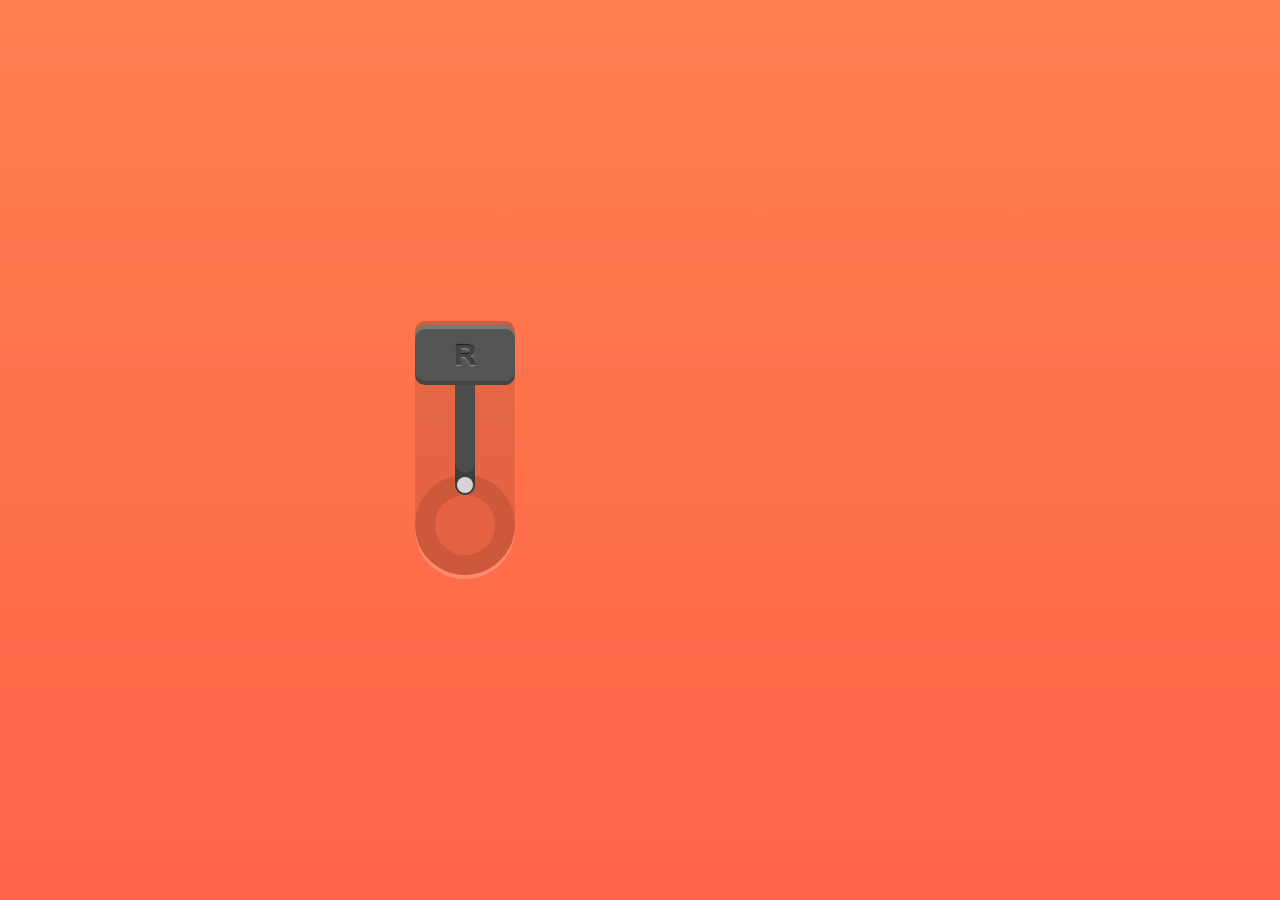
<file: index.html>
<!DOCTYPE html PUBLIC "-//W3C//DTD XHTML 1.0 Transitional//EN" "http://www.w3.org/TR/xhtml1/DTD/xhtml1-transitional.dtd">
<html xmlns="http://www.w3.org/1999/xhtml">
<head>
<meta http-equiv="Content-Type" content="text/html; charset=utf-8" />
<title>纯CSS3创意Loading加载动画 </title>

<link rel="stylesheet" href="css/style.css" media="screen" type="text/css" />

</head>

<body>
<div id="robot">
    <div class="piston">
        <div class="rotator"></div>
        <div class="block">
            R
            <div class="arm"></div>
        </div>
    </div>
</div>


</body>
</html>
</file>
<file: css/style.css>
@-webkit-keyframes piston {
    0% { margin-top: 0; }
    50% { margin-top: 80px; }
    100% { margin-top: 0; }
}
@keyframes piston {
    0% { margin-top: 0; }
    50% { margin-top: 80px; }
    100% { margin-top: 0; }
}
@-webkit-keyframes arm {
    0% { -webkit-transform: rotate(0); }
    25% { -webkit-transform: rotate(-18deg); }
    50% { -webkit-transform: rotate(0); }
    75% { -webkit-transform: rotate(18deg); }
    100% { -webkit-transform: rotate(0); }
}
@keyframes arm {
    0% { transform: rotate(0); }
    25% { transform: rotate(-18deg); }
    50% { transform: rotate(0); }
    75% { transform: rotate(18deg); }
    100% { transform: rotate(0); }
}

html {
    height: 100%;
}
body {
    margin: 60px 0 0;
    text-align: center;
    background: linear-gradient(to bottom, coral, tomato);
}

#robot {
    position: absolute;
    top:50%; left:50%;
    width:auto;
    height: 250px;
    margin-top:-125px; margin-left:-270px;
    font-family: 'Oswald', sans-serif;
    font-size: 30px;
    font-weight: 700;
    color: #444;
    text-shadow: 0px -1px 1px rgba(0,0,0,.7), 0px 1px 1px rgba(255,255,255,.4);
}

.piston {
    float: left;
    margin-right: 10px;
    position: relative;
    left: 45%;
    width: 100px; 
    height: 250px;
    background: rgba(0,0,0,.1);
    border-radius: 10px 10px 50px 50px;
    box-shadow: 0 -4px 0 rgba(0,0,0,.2), 0 4px 0 rgba(255,255,255,.2);
}
.piston:last-child {
    margin: 0;
}

.piston .block {
    position: relative;
    width: 100px; 
    height: 60px;
    line-height: 60px;
    background: #555;
    border-radius: 10px;
    -webkit-animation: piston 1.2s cubic-bezier(.5,0,.5,1) infinite;
    animation: piston 1.2s cubic-bezier(.5,0,.5,1) infinite;
    box-shadow: inset 0 -4px 0 rgba(0,0,0,.2), inset 0 4px 0 rgba(255,255,255,.2);
}
.piston:nth-child(1) .block { -webkit-animation-delay: 0s; animation-delay: 0s; }
.piston:nth-child(2) .block { -webkit-animation-delay: .1s; animation-delay: .1s; }
.piston:nth-child(3) .block { -webkit-animation-delay: .2s; animation-delay: .2s; }
.piston:nth-child(4) .block { -webkit-animation-delay: .3s; animation-delay: .3s; }
.piston:nth-child(5) .block { -webkit-animation-delay: .4s; animation-delay: .4s; }

.piston .arm {
    position: absolute;
    top:50%; left:50%;
    margin: -10px 0 0 -10px;
    width: 20px;
    height: 150px;
    background: #555;
    border-radius: 10px;
    box-shadow: inset 0 -22px 0 rgba(0,0,0,.2);
    z-index: -1;
    -webkit-transform-origin: center 10px;
    -webkit-animation: arm 1.2s linear infinite;
    -webkit-animation-delay: inherit;
    transform-origin: center 10px;
    animation: arm 1.2s linear infinite;
    animation-delay: inherit;
}
.piston .arm:before,
.piston .arm:after{
    content: '';
    position: absolute;
    right:0; left:0;
    height: 16px;
    background: #eee;
    border-radius: 50%;
    margin: 2px;
}
.piston .arm:before { top: 0; }
.piston .arm:after { bottom: 0; }

.piston .rotator {
    position: absolute;
    bottom: 0;
    width: 100px;
    height: 100px;
    border-radius: 10px;
    border-radius: 50%;
    border: 20px solid rgba(0,0,0,.1);
    box-sizing: border-box;
    z-index: -1;
}
</file>
